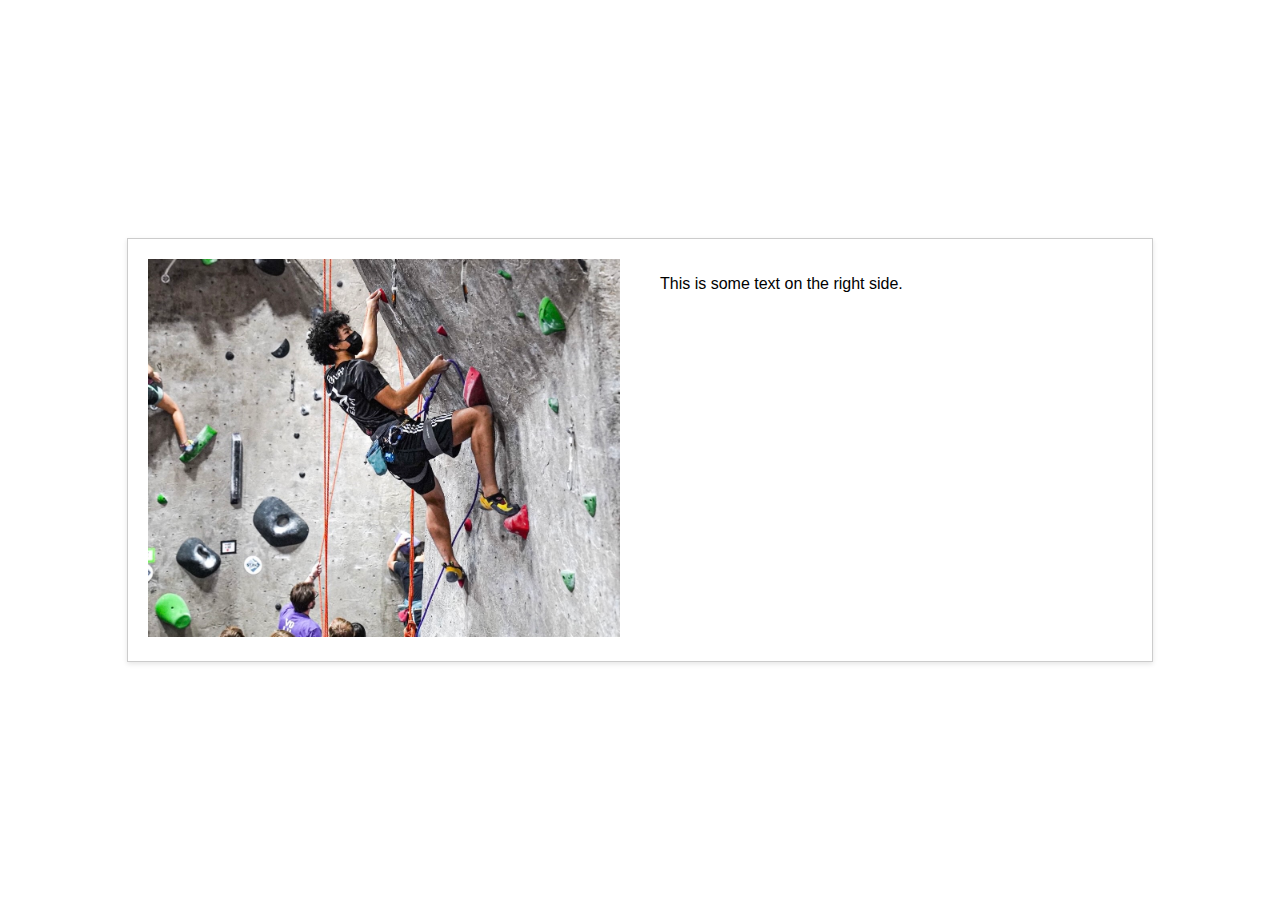
<file: test.html>
<!DOCTYPE html>
<html lang="en">
<head>
    <meta charset="UTF-8">
    <meta name="viewport" content="width=device-width, initial-scale=1.0">
    <style>
        body {
            margin: 0;
            padding: 0;
            font-family: Arial, sans-serif;
            display: flex;
            align-items: center;
            justify-content: center;
            height: 100vh;
        }

        .container {
            display: flex;
            width: 80%;
            border: 1px solid #ccc;
            box-shadow: 0 2px 5px rgba(0, 0, 0, 0.1);
        }

        .photo {
            flex: 1;
            text-align: center;
            padding: 20px;
        }

        .photo img {
            max-width: 100%;
            height: auto;
        }

        .text {
            flex: 1;
            padding: 20px;
        }
    </style>
</head>
<body>
    <div class="container">
        <div class="photo">
            <img src="assets/images/conrad.jpg" alt="Your Photo">
        </div>
        <div class="text">
            <!-- Your text content goes here -->
            <p>This is some text on the right side.</p>
        </div>
    </div>
</body>
</html>
</file>
